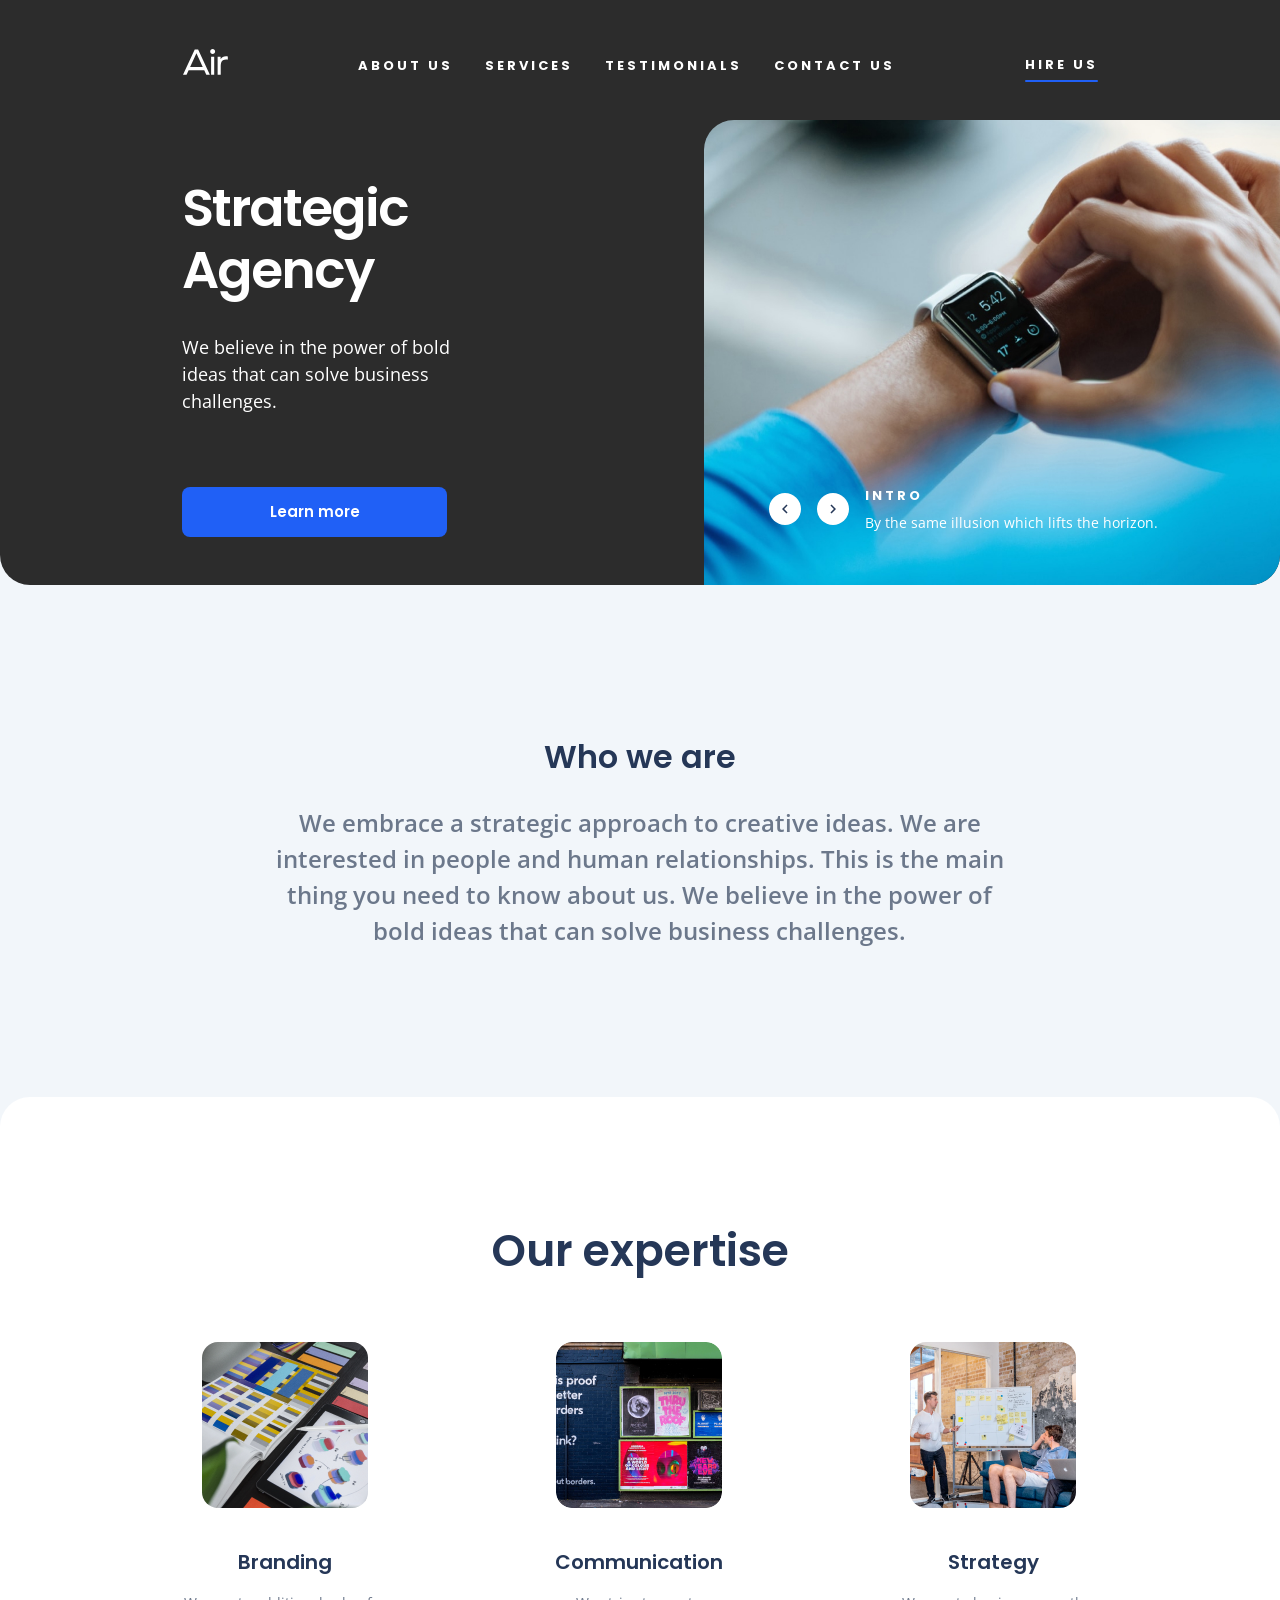
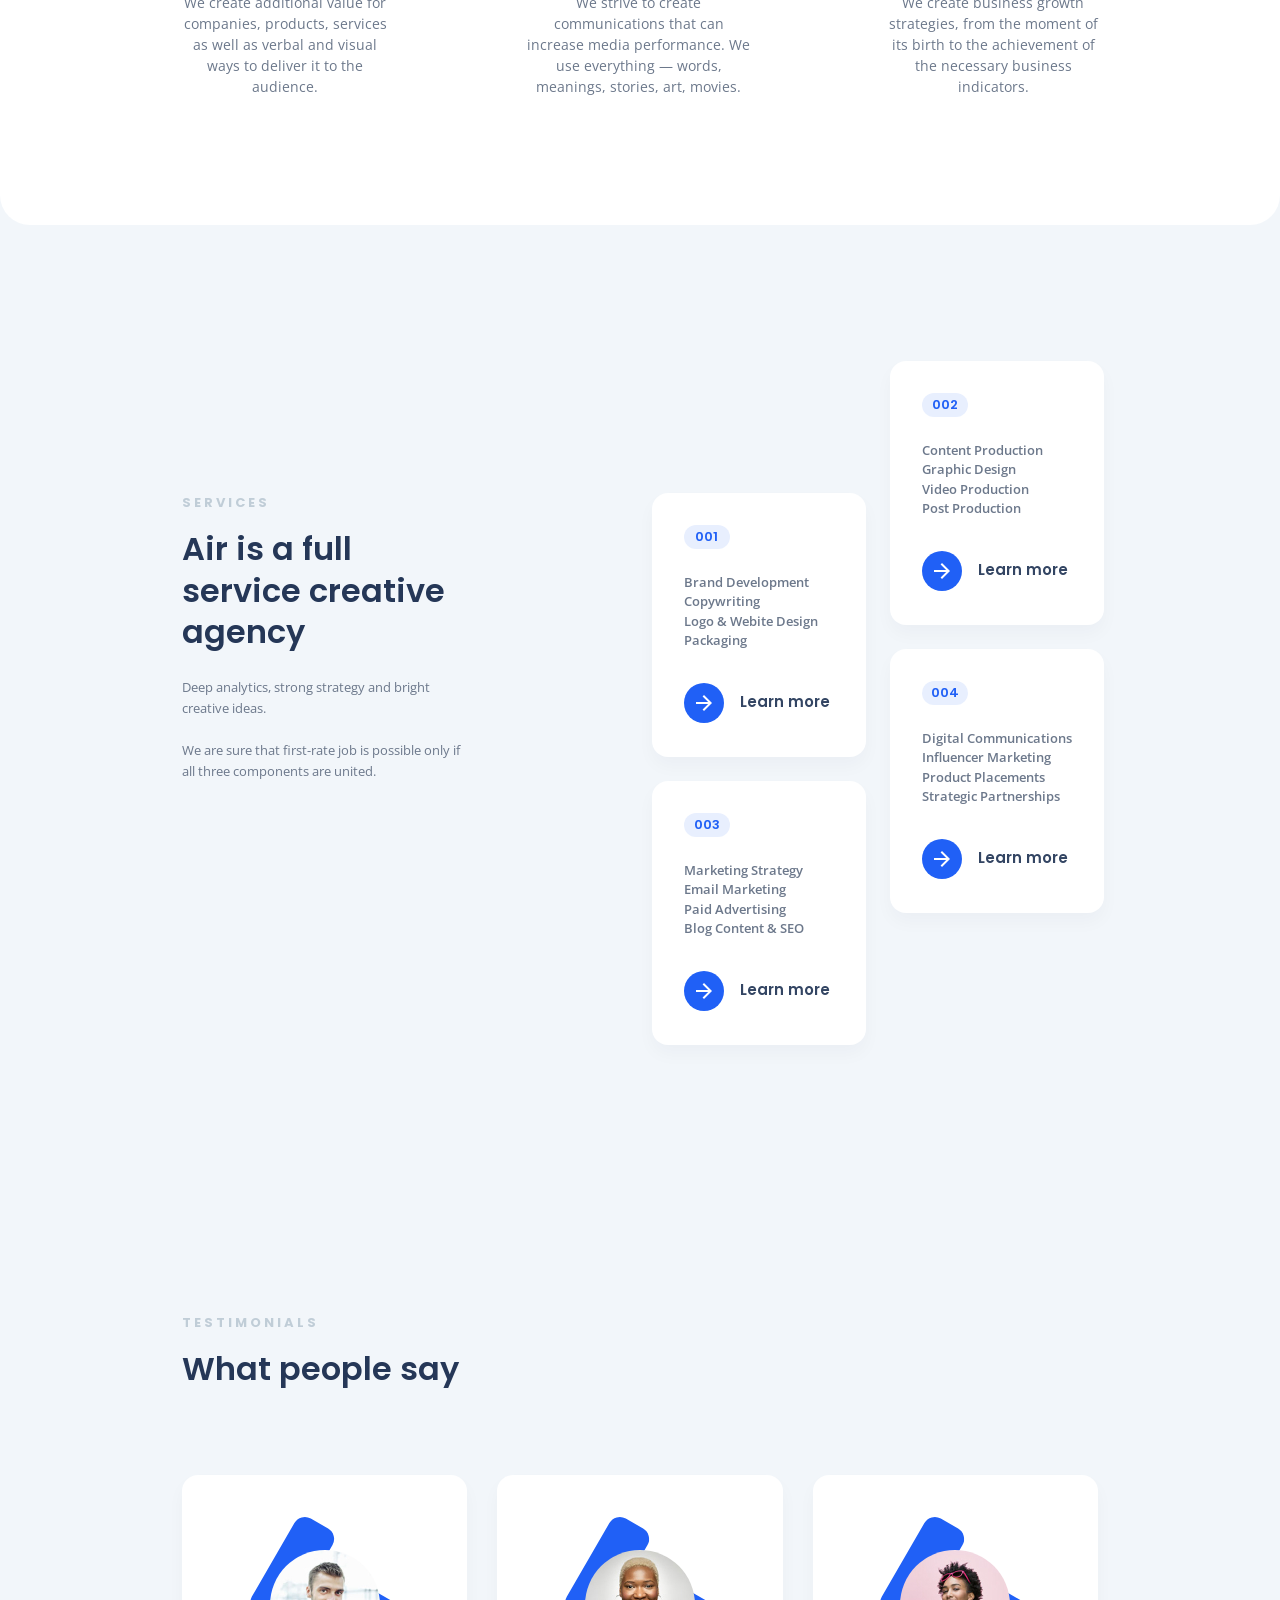
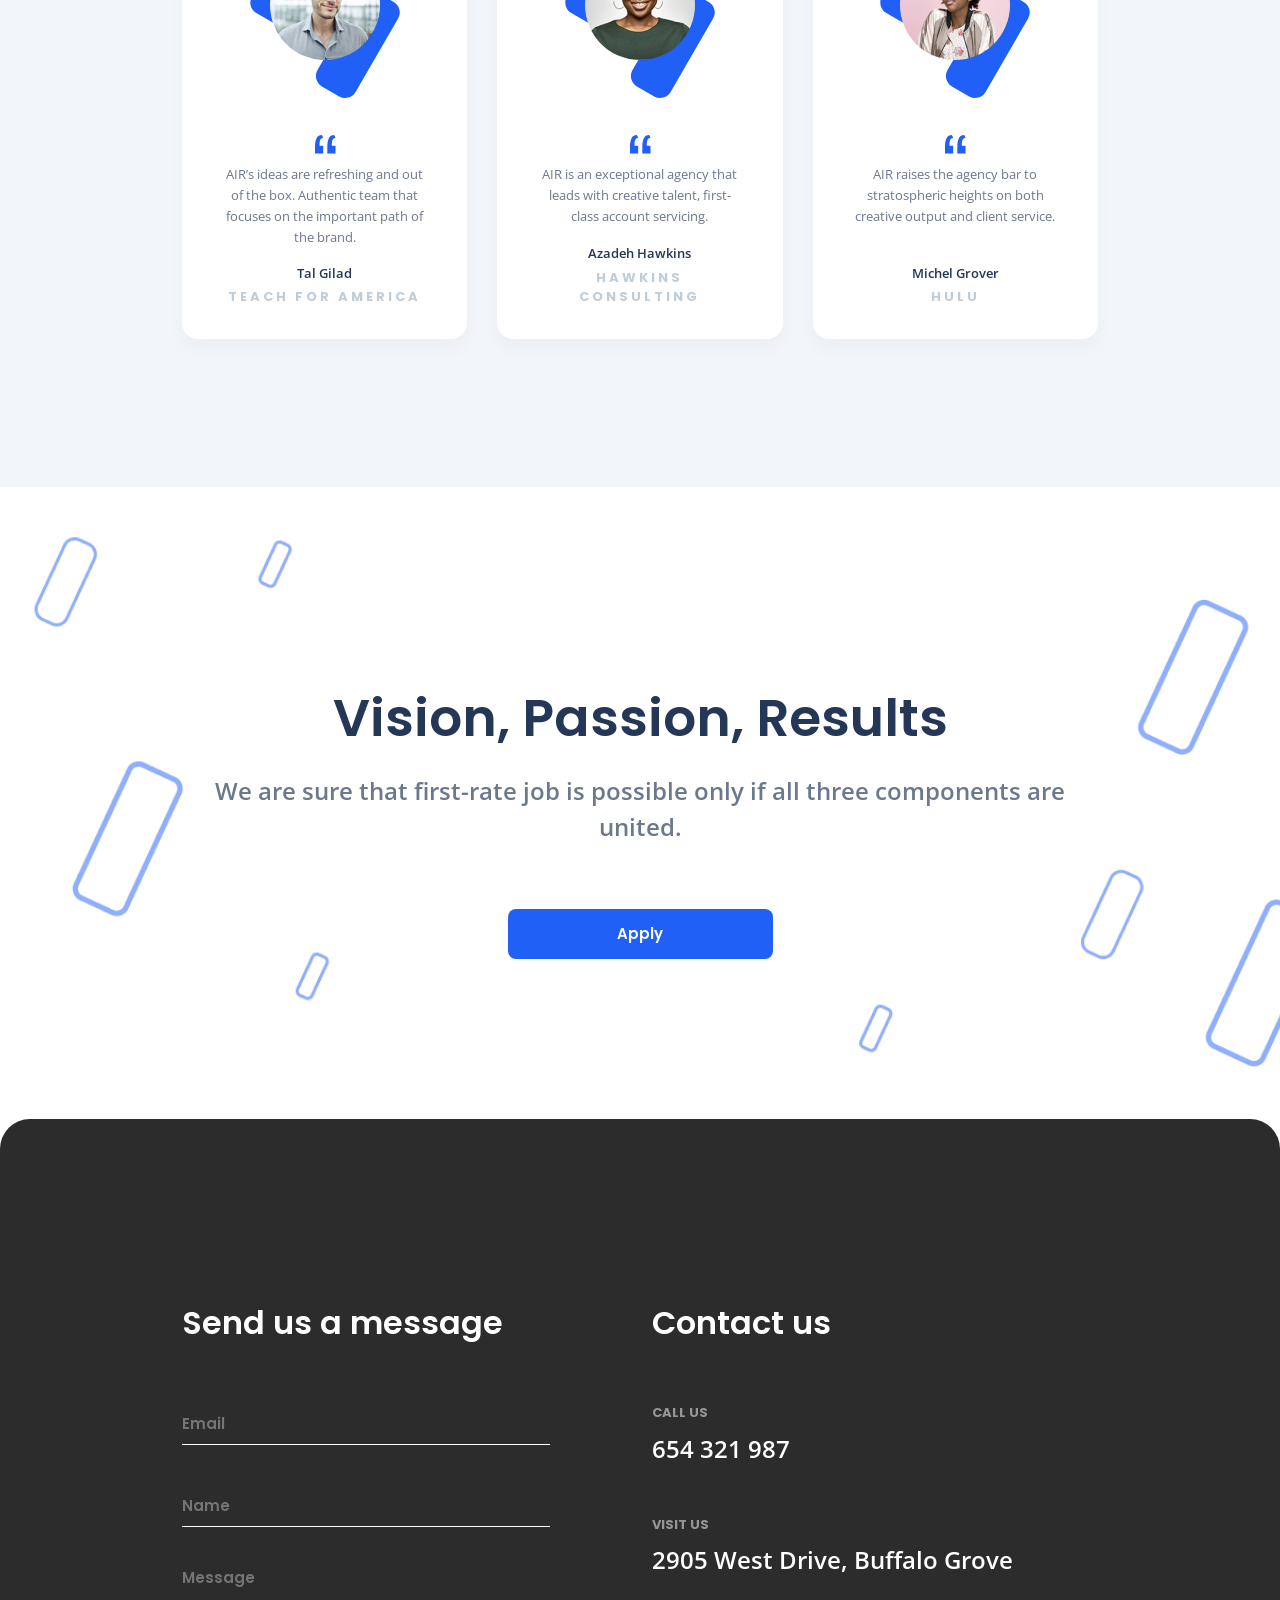
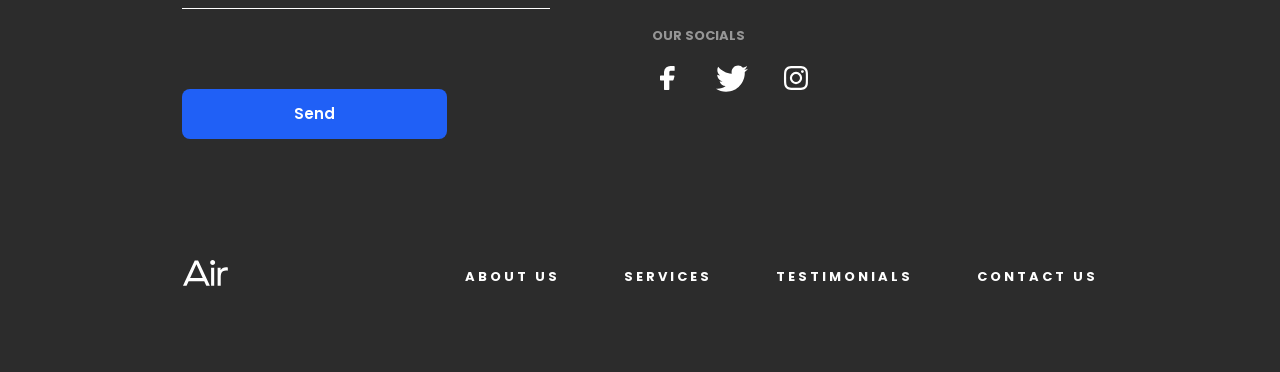
<file: index.html>
<!doctype html><html lang="en" class="page"><head><meta charset="utf-8"><meta name="viewport" content="width=device-width, initial-scale=1.0"><title>Air</title><link rel="icon" type="image/svg+xml" href="air-logo.2a740d87.svg"><link rel="stylesheet" href="index.0c3eb8c3.css"><link rel="preconnect" href="https://fonts.googleapis.com"><link rel="preconnect" href="https://fonts.gstatic.com" crossorigin><link href="https://fonts.googleapis.com/css2?family=Playfair+Display:ital,wght@0,400..900;1,400..900&family=Poppins:ital,wght@0,100;0,200;0,300;0,400;0,500;0,600;0,700;0,800;0,900;1,100;1,200;1,300;1,400;1,500;1,600;1,700;1,800;1,900&display=swap" rel="stylesheet"><link href="https://fonts.googleapis.com/css2?family=Open+Sans:ital,wdth,wght@0,75..100,300..800;1,75..100,300..800&family=Poppins:ital,wght@0,100;0,200;0,300;0,400;0,500;0,600;0,700;0,800;0,900;1,100;1,200;1,300;1,400;1,500;1,600;1,700;1,800;1,900&display=swap" rel="stylesheet"></head><body class="body"> <header class="header"> <div class="container"> <div class="top-bar"> <div class="top-bar__content"> <div class="top-bar__left"> <a href="#" class="logo"> <img src="air-logo.2a740d87.svg" alt="Dia logo" class="logo__img"> </a> <a href="#menu" class="icon__menu top-bar__icon"></a> </div> <div class="menu top-bar-menu"> <nav class="menu__nav"> <ul class="menu__list"> <li class="menu__item"> <a href="#about" class="menu__link"> About Us </a> </li> <li class="menu__item"> <a href="#services" class="menu__link"> Services </a> </li> <li class="menu__item"> <a href="#testimonials" class="menu__link"> Testimonials </a> </li> <li class="menu__item"> <a href="#contact" class="menu__link"> Contact Us </a> </li> </ul> </nav> </div> <a href="#footer-form" class="top-bar__link"> Hire us </a> </div> <div class="header__content"> <div class="header__main"> <h1 class="header__title">Strategic Agency</h1> <p class="header__text"> We believe in the power of bold ideas that can solve business challenges. </p> <button class="button">Learn more</button> </div> </div> </div> </div> <div class="slider"> <div class="slide"> <div class="slide__content"> <div class="slide__buttons"> <button class="slide__control slide__icon slide__left"></button> <button class="slide__control slide__icon slide__right"></button> </div> <div class="slide__text"> <h3 class="slide__title">Intro</h3> <p class="slide__text"> By the same illusion which lifts the horizon. </p> </div> </div> <div class="slider__imgs"> <img src="Photo.9b771fcb.jpg" alt="slider-img-1" class="active slider__img"> <img src="Photo-2.c3433590.jpg" alt="slider-img-2" class="slider__img slider-img-2"> <img src="Photo-3.2529a08b.jpg" alt="slider-img-3" class="slider__img slider-img-3"> </div> </div> </div> </header> <aside class="slip-menu" id="menu"> <div class="container"> <div class="slip-menu__top"> <a href="#" class="logo"> <img src="air-logo.2a740d87.svg" alt="Air logo" class="logo__img"> </a> <a href="#" class="icon icon__menu"></a> </div> <div class="slip-menu__bottom"> <nav class="slip-menu__nav"> <ul class="slip-menu__list"> <li class="slip-menu__item"> <a href="#about" class="slip-menu__link"> About us </a> </li> <li class="slip-menu__item"> <a href="#services" class="slip-menu__link"> Services </a> </li> <li class="slip-menu__item"> <a href="#testimonials" class="slip-menu__link"> Testimonials </a> </li> <li class="slip-menu__item"> <a href="#contact" class="slip-menu__link"> Contact Us </a> </li> </ul> </nav> </div> </div> </aside> <main> <section id="about"> <div class="container"> <div class="about-us__content"> <h2 class="about-us__title">Who we are</h2> <p class="about-us__text"> We embrace a strategic approach to creative ideas. We are interested in people and human relationships. This is the main thing you need to know about us. We believe in the power of bold ideas that can solve business challenges. </p> </div> </div> </section> <section class="expertise"> <div class="container"> <div class="expertise__content"> <h2 class="expertise__title">Our expertise</h2> <div class="expertise__cards"> <div class="expertise__card"> <img src="branding.1e0e6080.png" alt="Branding" class="expertise__img"> <h3 class="expertise__subtitle">Branding</h3> <p class="expertise__text"> We create additional value for companies, products, services as well as verbal and visual ways to deliver it to the audience. </p> </div> <div class="expertise__card"> <img src="communication.db91e556.png" alt="Communication" class="expertise__img"> <h3 class="expertise__subtitle">Communication</h3> <p class="expertise__text"> We strive to create communications that can increase media performance. We use everything — words, meanings, stories, art, movies. </p> </div> <div class="expertise__card"> <img src="strategy.fb905621.png" alt="Strategy" class="expertise__img"> <h3 class="expertise__subtitle">Strategy</h3> <p class="expertise__text"> We create business growth strategies, from the moment of its birth to the achievement of the necessary business indicators. </p> </div> </div> </div> </div> </section> <section class="services" id="services"> <div class="container"> <div class="services__content"> <div class="services__info"> <h3 class="section__subtitle services__subtitle">Services</h3> <h2 class="section__title services__title"> Air is a full service creative agency </h2> <p class="section__text services__text"> Deep analytics, strong strategy and bright creative ideas. <br> <br> We are sure that first-rate job is possible only if all three components are united. </p> </div> <div class="section__cards services__cards"> <div class="section__card services__card"> <span class="services__card--number">001</span> <ul class="services__card--list"> <li class="services__card--item">Brand Development</li> <li class="services__card--item">Copywriting</li> <li class="services__card--item">Logo & Webite Design</li> <li class="services__card--item">Packaging</li> </ul> <a href="#" class="services__card--unit"> <button class="services__card--button"> <img src="mdi_arrow_forward.746509d3.svg" alt="Arrow-right"> </button> <p class="services__card--link">Learn more</p> </a> </div> <div class="section__card services__card"> <span class="services__card--number">002</span> <ul class="services__card--list"> <li class="services__card--item">Сontent Production</li> <li class="services__card--item">Graphic Design</li> <li class="services__card--item">Video Production</li> <li class="services__card--item">Post Production</li> </ul> <a href="#" class="services__card--unit"> <button class="services__card--button"> <img src="mdi_arrow_forward.746509d3.svg" alt="Arrow-right"> </button> <p class="services__card--link">Learn more</p> </a> </div> <div class="section__card services__card"> <span class="services__card--number">003</span> <ul class="services__card--list"> <li class="services__card--item">Marketing Strategy</li> <li class="services__card--item">Email Marketing</li> <li class="services__card--item">Paid Advertising</li> <li class="services__card--item">Blog Content & SEO</li> </ul> <a href="#" class="services__card--unit"> <button class="services__card--button"> <img src="mdi_arrow_forward.746509d3.svg" alt="Arrow-right"> </button> <p class="services__card--link">Learn more</p> </a> </div> <div class="section__card services__card"> <span class="services__card--number">004</span> <ul class="services__card--list"> <li class="services__card--item">Digital Communications</li> <li class="services__card--item">Influencer Marketing</li> <li class="services__card--item">Product Placements</li> <li class="services__card--item">Strategic Partnerships</li> </ul> <a href="#" class="services__card--unit"> <button class="services__card--button"> <img src="mdi_arrow_forward.746509d3.svg" alt="Arrow-right"> </button> <p class="services__card--link">Learn more</p> </a> </div> </div> </div> </div> </section> <section class="testimonials" id="testimonials"> <div class="container"> <div class="testimonials__content"> <div> <h3 class="section__subtitle testimonials__subtitle"> Testimonials </h3> <h2 class="section__title testimonials__title"> What people say </h2> </div> <div class="section__cards testimonials__cards"> <div class="section__card testimonials__card"> <div class="testimonials__wrap"> <img src="ava-1.f72755aa.jpg" alt="ava-1" class="testimonials__ava"> </div> <div class="testimonials__info"> <img src="quotes.e635f50f.svg" alt="quotes" class="testimonials__quotes"> <p class="section__text testimonials__text"> AIR’s ideas are refreshing and out of the box. Authentic team that focuses on the important path of the brand. </p> <p class="testimonials__author">Tal Gilad</p> <h3 class="section__subtitle testimonials__subtitle"> Teach for America </h3> </div> </div> <div class="section__card testimonials__card"> <div class="testimonials__wrap"> <img src="ava-2.9f99e467.jpg" alt="ava-2" class="testimonials__ava"> </div> <div class="testimonials__info"> <img src="quotes.e635f50f.svg" alt="quotes" class="testimonials__quotes"> <p class="section__text testimonials__text"> AIR is an exceptional agency that leads with creative talent, first-class account servicing. </p> <p class="testimonials__author">Azadeh Hawkins</p> <h3 class="section__subtitle testimonials__subtitle"> Hawkins Consulting </h3> </div> </div> <div class="section__card testimonials__card"> <div class="testimonials__wrap"> <img src="ava-3.5f6450ee.jpg" alt="ava-3" class="testimonials__ava"> </div> <div class="testimonials__info"> <img src="quotes.e635f50f.svg" alt="quotes" class="testimonials__quotes"> <p class="section__text testimonials__text"> AIR raises the agency bar to stratospheric heights on both creative output and client service. </p> <p class="testimonials__author">Michel Grover</p> <h3 class="section__subtitle testimonials__subtitle">Hulu</h3> </div> </div> </div> </div> </div> </section> <section class="vision"> <div class="container"> <div class="vision__content"> <h2 class="vision__title">Vision, Passion, Results</h2> <p class="vision__text"> We are sure that first-rate job is possible only if all three components are united. </p> <button class="button vision__button">Apply</button> </div> </div> </section> </main> <footer class="footer"> <div class="container"> <div class="footer__content"> <div class="footer__top"> <div class="footer__form"> <h2 class="footer__title">Send us a message</h2> <form action="#" class="form" id="footer-form"> <div class="form__inputs"> <input type="email" placeholder="Email" name="email" id="email" class="form__input" required> <input type="text" placeholder="Name" name="name" class="form__input" required> <textarea name="message" placeholder="Message" rows="4" class="form__input form__input--textarea" required></textarea> </div> <button type="submit" class="button footer__button"> Send </button> </form> </div> <div class="footer__contact" id="contact"> <h2 class="footer__title">Contact us</h2> <div class="contact-info"> <div class="contact-info__item"> <h3 class="section__subtitle section__subtitle--contact-info"> Call us </h3> <a href="tel:654 321 987" class="contact-info__link"> 654 321 987 </a> </div> <div class="contact-info__item"> <h3 class="section__subtitle section__subtitle--contact-info"> Visit us </h3> <a href="https://maps.app.goo.gl/qJPG91JX2FXCP8gd9" target="_blank" class="contact-info__link"> 2905 West Drive, Buffalo Grove </a> </div> <div class="contact-info__item"> <h3 class="section__subtitle section__subtitle--contact-info"> our socials </h3> <div class="contact-info__social"> <a href="https://www.facebook.com/" target="_blank" class="contact-info__logo contact-info__logo--fb"> <svg width="32" height="32" fill="#fff" class="contact-info__icon"><path d="M22.667 4.667A.667.667 0 0 0 22 4h-3.333A6.36 6.36 0 0 0 12 10v3.6H8.667a.667.667 0 0 0-.667.667v3.466a.667.667 0 0 0 .667.667H12v8.933a.666.666 0 0 0 .667.667h4a.667.667 0 0 0 .666-.667V18.4h3.494a.67.67 0 0 0 .653-.493l.96-3.467a.667.667 0 0 0-.64-.84h-4.467V10a1.334 1.334 0 0 1 1.334-1.2H22a.667.667 0 0 0 .667-.667z"/></svg> </a> <a href="https://x.com/home" target="_blank" class="contact-info__logo contact-info__logo--x"> <svg width="32" height="32" fill="#fff" class="contact-info__icon" viewBox="0 0 256 256"><g><g><path d="M256.32 53.44c-9.46 4.2-19.6 7.02-30.26 8.3 10.88-6.52 19.24-16.84 23.16-29.12a105.7 105.7 0 0 1-33.44 12.76 52.52 52.52 0 0 0-38.42-16.62c-29.08 0-52.66 23.56-52.66 52.64 0 4.12.48 8.14 1.38 12-43.76-2.2-82.54-23.16-108.52-55.02-4.54 7.8-7.12 16.84-7.12 26.48 0 18.26 9.28 34.38 23.42 43.84A52.6 52.6 0 0 1 10 102.1v.66c0 25.52 18.16 46.78 42.22 51.64a52.7 52.7 0 0 1-13.86 1.84c-3.4 0-6.7-.32-9.92-.96 6.72 20.9 26.16 36.16 49.18 36.58-18 14.12-40.7 22.52-65.38 22.52-4.26 0-8.44-.24-12.54-.74 23.28 14.96 50.96 23.66 80.7 23.66 96.84 0 149.8-80.22 149.8-149.78 0-2.28-.06-4.58-.14-6.82 10.28-7.42 19.2-16.7 26.26-27.26"/></g></g></svg> </a> <a href="https://www.instagram.com/" target="_blank" class="contact-info__logo contact-info__logo--ig"> <svg width="32" height="32" fill="#fff" class="contact-info__icon"><path d="M16.003 9.847A6.143 6.143 0 0 0 9.85 16a6.143 6.143 0 0 0 6.152 6.153A6.143 6.143 0 0 0 22.155 16a6.143 6.143 0 0 0-6.152-6.153m0 10.153c-2.2 0-4-1.794-4-4s1.794-4 4-4 4 1.794 4 4-1.8 4-4 4M23.84 9.595c0 .798-.642 1.435-1.435 1.435a1.435 1.435 0 1 1 1.435-1.435m4.075 1.457c-.091-1.923-.53-3.626-1.939-5.029-1.402-1.403-3.105-1.842-5.027-1.939-1.981-.112-7.919-.112-9.9 0-1.917.091-3.62.53-5.027 1.934C4.614 7.42 4.18 9.124 4.084 11.046c-.112 1.982-.112 7.92 0 9.902.091 1.923.53 3.626 1.939 5.029 1.408 1.403 3.105 1.842 5.027 1.939 1.981.112 7.919.112 9.9 0 1.922-.091 3.625-.53 5.028-1.939 1.402-1.403 1.841-3.106 1.938-5.029.112-1.981.112-7.915 0-9.896m-2.56 12.022a4.05 4.05 0 0 1-2.28 2.282c-1.58.626-5.328.482-7.073.482s-5.499.139-7.073-.482a4.05 4.05 0 0 1-2.281-2.282c-.626-1.58-.482-5.328-.482-7.074s-.14-5.5.482-7.074a4.05 4.05 0 0 1 2.28-2.282c1.58-.626 5.328-.482 7.074-.482s5.498-.139 7.073.482a4.05 4.05 0 0 1 2.28 2.282c.627 1.58.482 5.328.482 7.074s.145 5.5-.482 7.074"/></svg> </a> </div> </div> </div> </div> </div> <div class="footer__bottom"> <a href="#" class="logo"> <img src="air-logo.2a740d87.svg" alt="Air logo" class="logo__img"> </a> <div class="footer__nav"> <nav class="menu__nav"> <ul class="menu__list menu__list--footer"> <li class="menu__item"> <a href="#about" class="menu__link"> About Us </a> </li> <li class="menu__item"> <a href="#services" class="menu__link"> Services </a> </li> <li class="menu__item"> <a href="#testimonials" class="menu__link"> Testimonials </a> </li> <li class="menu__item"> <a href="#contact" class="menu__link"> Contact Us </a> </li> </ul> </nav> </div> </div> </div> </div> </footer> <script type="module" src="index.6c96bb36.js"></script> </body></html>
</file>
<file: index.0c3eb8c3.css>
.container{padding-inline:20px}@media (width>=640px){.container{padding-inline:41px}}@media (width>=1024px){.container{padding-inline:54px}}@media (width>=1600px){.container{padding-inline:227px}}@media (width>=2560px){.container{padding-inline:707px}}h1{font-family:Roboto,sans-serif;font-weight:400}@font-face{font-family:Roboto,Arial,Helvetica,sans-serif;src:url(Roboto-Regular-webfont.55e67705.woff)format("woff");font-weight:400;font-style:normal}.header{background-color:#2c2c2c;border-bottom-right-radius:30px;border-bottom-left-radius:30px;position:relative}@media (width>=1024px){.header__content{--columns:2;-moz-column-gap:20px;grid-template-columns:repeat(var(--columns),1fr);column-gap:20px;display:grid}}@media (width>=1024px) and (width>=640px){.header__content{--columns:6;-moz-column-gap:24px;column-gap:24px}}@media (width>=1024px) and (width>=1024px){.header__content{--columns:12}}@media (width>=1024px){.header__main{grid-column:1/5}}.header__title{letter-spacing:-2px;color:#fff;margin:48px 0 32px;font-family:Poppins,sans-serif;font-size:52px;font-weight:600;line-height:62.4px}.header__text{color:#fff;width:280px;margin-bottom:72px;font-size:18px;font-weight:400;line-height:27px}.header .menu__nav{display:none}@media (width>=1024px){.header .menu__nav{display:block}}.body{background-color:#f2f6fa;margin:0;padding:0;font-family:Open Sans,sans-serif}.body.no-scroll{overflow:hidden}@media (width>=640px){.container{max-width:560px;margin-inline:auto}}@media (width>=1280px){.container{max-width:560px;margin-inline:auto}}@media (width>=1024px){.container{max-width:916px;margin-inline:auto}}.top-bar__content{flex-direction:row;justify-content:space-between;align-items:center;padding-block:20px;display:flex}@media (width>=1024px){.top-bar__content{padding-block:48px}}.top-bar__left{align-items:center;gap:32px;display:flex}.top-bar__icon{background-image:url(menu-icon.ff4e3478.svg);background-position:50%;background-repeat:no-repeat;background-size:cover;width:24px;height:24px;display:block}@media (width>=1024px){.top-bar__icon{background-image:none}}.top-bar__link{letter-spacing:3px;color:#fff;text-transform:uppercase;font-family:Poppins,sans-serif;font-size:13px;font-weight:700;line-height:19.5px;text-decoration:none;transition:transform .3s;position:relative}.top-bar__link:before{content:"";background-color:#2060f6;border-radius:2px;width:100%;height:2px;position:absolute;bottom:-8px}.top-bar__link:hover{transform:scale(1.2)}.logo__img{transition:transform .3s}.logo__img:hover{transform:scale(1.2)}.slip-menu{box-sizing:border-box;opacity:0;background-color:#2c2c2c;height:100vh;transition:all .3s;position:fixed;top:0;left:0;right:0;overflow:hidden;transform:translate(-100%)}.slip-menu:target{opacity:1;pointer-events:all;transform:translate(0)}@media (width>=1024px){.slip-menu{display:none}}.slip-menu__top{align-items:center;gap:20px;padding:20px 0;display:flex}.slip-menu__list{flex-direction:column;gap:32px;padding:0;list-style:none;display:flex}.slip-menu__link{letter-spacing:3px;text-transform:uppercase;color:#fff;font-family:Poppins,sans-serif;font-size:18px;font-weight:700;line-height:19.5px;text-decoration:none}.slip-menu__link:after{content:"";transform-origin:0;background-color:#fff;width:100%;height:1px;transition:transform .3s;display:block;position:absolute;bottom:-8px;transform:scale(0)}.menu__list{color:#fff;flex-direction:row;gap:32px;margin:0;padding:0;list-style:none;display:flex}.menu__list--footer{flex-direction:column;gap:24px;display:flex}@media (width>=640px){.menu__list--footer{flex-direction:row;gap:40px}}@media (width>=1024px){.menu__list--footer{gap:64px}}.menu__item{position:relative}.menu__link{letter-spacing:3px;text-transform:uppercase;color:inherit;font-family:Poppins,sans-serif;font-size:13px;font-weight:700;line-height:19.5px;text-decoration:none;position:relative}.menu__link:after{content:"";transform-origin:0;background-color:#fff;width:100%;height:1px;transition:transform .3s;display:block;position:absolute;bottom:-8px;transform:scale(0)}.menu__link:hover:after{transform:scale(1)}.button{cursor:pointer;text-align:center;color:#fff;background-color:#2060f6;border:none;border-radius:8px;width:100%;height:50px;margin-bottom:48px;font-family:Poppins,sans-serif;font-size:15px;font-weight:600;line-height:22.5px}@media (width>=640px){.button{width:265px}}.button:hover{background-color:#0000;border:2px solid #2060f6}.slide{box-sizing:border-box;padding-bottom:24px;align-items:flex-end;height:390px;padding-inline:20px;display:flex}@media (width>=640px){.slide{padding-inline:41px;padding-bottom:32px}}@media (width>=1024px){.slide{height:100%}}.slide__content{z-index:10;flex-direction:column;gap:16px;width:100%;padding:20px 24px;display:flex}@media (width>=1024px){.slide__content{flex-direction:row;align-items:center}}.slide__buttons{gap:16px;display:flex}.slide__icon{cursor:pointer;background-image:url(Arrow-left.7e611300.svg);background-position:50%;border:none;border-radius:50%;justify-content:center;align-items:center;width:32px;height:32px;display:flex}.slide__right{transform:rotate(180deg)}.slide__title{letter-spacing:3px;color:#fff;text-transform:uppercase;margin:0 0 8px;font-family:Poppins,sans-serif;font-size:13px;font-weight:700;line-height:19.5px}.slide__text{color:#fff;margin:0;font-size:14px;font-weight:400;line-height:19.6px}.slider{border-radius:30px;overflow:hidden;transform:translateY(0)}@media (width>=1024px){.slider{border-radius:30px 0;width:45%;height:auto;position:absolute;top:120px;bottom:0;right:0}}.slider__imgs{z-index:1;width:100%;height:390px;display:flex;position:absolute;inset:0}@media (width>=1024px){.slider__imgs{height:100%}}.slider__img{-o-object-fit:cover;object-fit:cover;opacity:0;width:100%;height:100%;transition:opacity 1s;position:absolute}.slider__img.active{opacity:1}.icon{background-position:50%;background-size:cover;transition:transform .3s;display:block}@media (width>=1024px){.icon{display:none}}.icon__menu{background-image:url(menu-icon.ff4e3478.svg);width:24px;height:24px}@media (width>=1024px){.icon__menu{display:none}}.about-us__content{text-align:center;text-decoration-skip-ink:none;--columns:2;-moz-column-gap:20px;grid-template-columns:repeat(var(--columns),1fr);column-gap:20px;padding-block:120px;display:grid}@media (width>=640px){.about-us__content{--columns:6;-moz-column-gap:24px;column-gap:24px}}@media (width>=1024px){.about-us__content{--columns:12}}@media (width>=640px){.about-us__content{padding-block:148px}}.about-us__title{color:#253757;text-underline-position:from-font;grid-column:1/-1;margin:0 0 24px;font-family:Poppins,sans-serif;font-size:32px;font-weight:600;line-height:48px}.about-us__text{color:#6c788b;grid-column:1/-1;margin:0;font-family:Open Sans,sans-serif;font-size:22px;font-weight:600;line-height:36px}@media (width>=640px){.about-us__text{font-size:24px}}@media (width>=1024px){.about-us__text{grid-column:2/-2}}.expertise{background-color:#fff;border-radius:30px;padding-block:72px}@media (width>=640px){.expertise{padding-block:128px}}.expertise__content{flex-direction:column;gap:56px;display:flex}@media (width>=640px){.expertise__content{gap:64px}}.expertise__title{color:#253757;text-align:center;margin:0;font-family:Poppins,sans-serif;font-size:44px;font-weight:600;line-height:52.8px}.expertise__cards{flex-direction:column;align-items:center;gap:56px;display:flex}@media (width>=640px){.expertise__cards{gap:72px}}@media (width>=1024px){.expertise__cards{flex-direction:row;gap:137px}}@media (width>=1600px){.expertise__cards{flex-direction:row;gap:177px}}.expertise__card{flex-direction:column;align-items:center;display:flex}@media (width>=640px){.expertise__card{max-width:355px}}.expertise__img{border-radius:16px;width:166px;height:166px;margin-bottom:32px}@media (width>=1024px){.expertise__img{margin-bottom:40px}}.expertise__subtitle{text-align:center;color:#253757;margin:0 0 16px;font-family:Poppins,sans-serif;font-size:20px;font-weight:600;line-height:28px}.expertise__text{text-align:center;color:#6c788b;margin:0;font-family:Open Sans,sans-serif;font-size:14px;font-weight:400;line-height:21px}.page{scroll-behavior:smooth}.page:has(.page__menu:target){overflow:hidden}.page__menu{opacity:0;pointer-events:none;transition:all .3s;position:fixed;top:0;left:0;right:0;transform:translate(-100%)}.page__menu:target{opacity:1;pointer-events:all;overflow:hidden;transform:translate(0)}@media (width>=1024px){.page__menu{opacity:1;pointer-events:auto;display:block;position:static;transform:none}}.section__cards{grid-column:1/-1;gap:24px;margin:auto;display:grid}.section__card{box-sizing:border-box;background-color:#fff;border-radius:16px;box-shadow:0 9px 18px #25293108}.section__card:hover{box-shadow:0 12px 25px #2c2c2c}.section__subtitle{color:#c0cdd7;text-transform:uppercase;margin:0;font-family:Poppins,sans-serif;font-size:13px;font-weight:700;line-height:19.5px}.section__subtitle--contact-info{color:#fff;opacity:.5;margin:0 0 8px}.section__title{color:#253757;font-family:Poppins,sans-serif;font-size:32px;font-weight:600;line-height:41.6px}.section__text{color:#6c788b;margin:0;font-size:13px;font-weight:400;line-height:21px}.services{padding-block:120px}.services__content{--columns:2;-moz-column-gap:20px;grid-template-columns:repeat(var(--columns),1fr);column-gap:20px;display:grid}@media (width>=640px){.services__content{--columns:6;-moz-column-gap:24px;column-gap:24px}}@media (width>=1024px){.services__content{--columns:12}}@media (width>=640px){.services__content{padding-block:148px}}.services__info{grid-column:1/-1;margin-bottom:48px}@media (width>=640px){.services__info{grid-column:1/4}}@media (width>=1024px){.services__info{grid-column:1/5}}.services__subtitle{letter-spacing:3px;margin:0}.services__title{text-align:left;margin:16px 0 24px;line-height:41.6px}.services__text{text-align:left}@media (width>=640px){.services__cards{grid-column:1/4;grid-template-columns:repeat(2,1fr)}}@media (width>=1024px){.services__cards{grid-column:7/-1}}.services__card{width:280px;height:264px;padding:32px}@media (width>=640px){.services__card{width:264px;height:264px}.services__card:nth-child(2n){transform:translateY(-50%)}}@media (width>=1024px){.services__card{width:214px}}@media (width>=1280px){.services__card{width:214px}}.services__card--number{color:#2060f6;background-color:#2060f61a;border-radius:23px;justify-content:center;align-items:center;width:46px;height:24px;margin-bottom:24px;font-family:Poppins,sans-serif;font-size:13px;font-weight:600;line-height:19.5px;display:flex}.services__card--list{margin:0 0 32px;padding:0;list-style:none}.services__card--item{color:#6c788b;font-family:Open Sans,sans-serif;font-size:13px;font-weight:600;line-height:19.5px}.services__card--unit{align-items:center;gap:16px;text-decoration:none;display:flex}.services__card--button{cursor:pointer;background-color:#2060f6;border:none;border-radius:50%;justify-content:center;align-items:center;width:40px;height:40px;display:flex}.services__card--unit:hover .services__card--button{transform:scale(1.2)}.services__card--link{color:#334563;margin:0;font-family:Poppins,sans-serif;font-size:15px;font-weight:600;line-height:22.5px}.testimonials{padding-bottom:120px}@media (width>=640px){.testimonials{padding-bottom:148px}}@media (width>=1024px){.testimonials{padding-bottom:186px}}@media (width>=1280px){.testimonials{padding-bottom:148px}}.testimonials__title{margin:16px 0 48px}@media (width>=640px){.testimonials__title{margin-bottom:56px}}@media (width>=1024px){.testimonials__title{margin-bottom:85px}.testimonials__cards{grid-template-columns:repeat(3,4fr);gap:20px}}@media (width>=1280px){.testimonials__cards{gap:30px}}.testimonials__wrap{z-index:10;margin-bottom:67px;position:relative}.testimonials__wrap:before{content:"";z-index:-1;transform-origin:100% 100%;background-color:#2060f6;background-repeat:no-repeat;border-radius:12px;width:44px;height:109px;position:absolute;top:-30px;left:-30px;transform:rotate(30deg)}.testimonials__wrap:after{content:"";z-index:-1;transform-origin:0 0;background-color:#2060f6;background-repeat:no-repeat;border-radius:12px;width:44px;height:109px;position:absolute;bottom:-30px;right:-30px;transform:rotate(30deg)}.testimonials__card{flex-direction:column;align-items:center;padding:75px 42px 32px;display:flex;position:relative}.testimonials__card:hover .testimonials__wrap:before,.testimonials__card:hover .testimonials__wrap:after{transition:all .3s;transform:matrix(1,0,0,1,0,0)}.testimonials__ava{border-radius:50%;width:110px;height:110px}.testimonials__info{text-align:center;flex-direction:column;flex-grow:1;align-items:center;display:flex}.testimonials__quotes{width:24px;height:24px;margin-bottom:8px}.testimonials__text{flex-grow:1}.testimonials__author{text-align:center;color:#253757;margin:16px 0 4px;font-size:13px;font-weight:600;line-height:19.5px}.testimonials__subtitle{letter-spacing:3px}.vision{background-color:#fff;margin-bottom:120px;padding-block:72px}@media (width>=640px){.vision{background-image:url(Shapes.79d49926.png);background-position:50%;background-repeat:no-repeat;background-size:1058px;margin-bottom:0;padding-block:200px}}@media (width>=1024px){.vision{background-size:1540px}}.vision__content{flex-direction:column;align-items:center;display:flex}.vision__title{color:#253757;text-align:center;margin:0 0 24px;font-family:Poppins,sans-serif;font-size:44px;font-weight:600;line-height:52.8px}@media (width>=640px){.vision__title{font-size:52px;line-height:62.4px}}.vision__text{color:#6c788b;text-align:center;margin:0 0 56px;font-size:22px;font-weight:600;line-height:33px}@media (width>=640px){.vision__text{margin:0 0 64px;font-size:24px;line-height:36px}}.vision__button{margin:0}.vision__button:hover{color:#2c2c2c}.footer{background-color:#2c2c2c;border-top-left-radius:30px;border-top-right-radius:30px;margin-top:-40px;padding-top:72px;padding-bottom:80px}@media (width>=640px){.footer{padding-top:180px}}.footer__content{--columns:2;-moz-column-gap:20px;grid-template-columns:repeat(var(--columns),1fr);column-gap:20px;display:grid}@media (width>=640px){.footer__content{--columns:6;-moz-column-gap:24px;column-gap:24px}}@media (width>=1024px){.footer__content{--columns:12}}.footer__top{flex-direction:column;grid-column:1/-1;margin-bottom:80px;display:flex}@media (width>=640px){.footer__top{grid-column:1/5;margin-bottom:139px}}@media (width>=1024px){.footer__top{--columns:2;-moz-column-gap:20px;grid-template-columns:repeat(var(--columns),1fr);grid-column:1/-1;column-gap:20px;margin-bottom:120px;display:grid}}@media (width>=1024px) and (width>=640px){.footer__top{--columns:6;-moz-column-gap:24px;column-gap:24px}}@media (width>=1024px) and (width>=1024px){.footer__top{--columns:12}}@media (width>=1024px){.footer__form{grid-column:1/6}.footer__contact{grid-column:7/12}}.footer__title{text-align:left;color:#fff;margin:0 0 48px;font-family:Poppins,sans-serif;font-size:32px;font-weight:600;line-height:41.6px}@media (width>=640px){.footer__title{margin:0 0 56px;line-height:48px}}.footer__bottom{flex-direction:column;grid-column:1/-1;gap:48px;display:flex}@media (width>=640px){.footer__bottom{gap:24px}}@media (width>=1024px){.footer__bottom{flex-direction:row;justify-content:space-between}.footer__button{margin-bottom:0}}.footer__nav{align-items:center;display:flex}.form__inputs{flex-direction:column;gap:40px;margin-bottom:56px;display:flex}@media (width>=640px){.form__inputs{margin-bottom:80px}}.form__input{text-align:left;color:#fff;background:0 0;border:none;border-bottom:1px solid #fff;outline:none;height:41px;margin:0;padding:0;font-family:Poppins,sans-serif;font-size:15px;font-weight:600;line-height:22.5px}.form__input--textarea{scrollbar-color:#f2f6fa #2c2c2c;resize:none;overflow-y:scroll}.form__input:focus{border-color:#2060f6}.contact-info{flex-direction:column;gap:40px;display:flex}@media (width>=640px){.contact-info{gap:48px}}.contact-info__link{color:#fff;text-align:left;font-size:24px;font-weight:600;line-height:36px;text-decoration:none}.contact-info__link:hover{color:#2060f6}.contact-info__social{gap:32px;margin:16px 0 0;display:flex}.contact-info__icon{color:#fff}.contact-info__icon:hover{fill:#2060f6;transition:transform .3s}.contact-info__icon:hover:hover{transform:scale(1.2)}body{background:#eee;margin:0}
/*# sourceMappingURL=index.0c3eb8c3.css.map */
</file>
